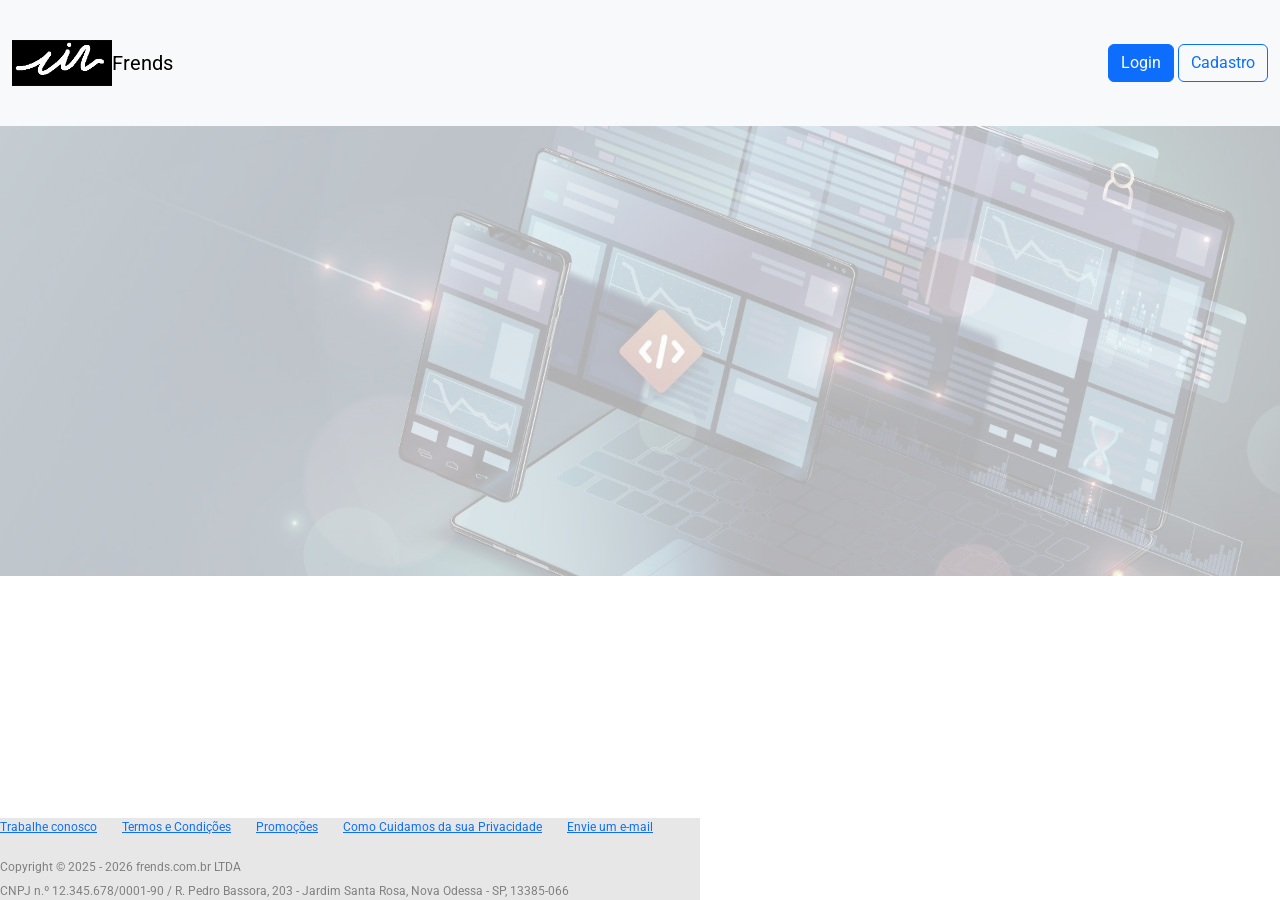
<file: index.html>
<!DOCTYPE html>
<html lang="pt-br">
    <head>
        <meta charset="UTF-8">
        <meta name="viewport" content="width=device-width, initial-scale=1.0">
        <!--Fontes-->
        <link rel="preconnect" href="https://fonts.googleapis.com">
        <link rel="preconnect" href="https://fonts.gstatic.com" crossorigin>
        <link href="https://fonts.googleapis.com/css2?family=Roboto:ital,wght@0,100..900;1,100..900&display=swap" rel="stylesheet">
        <!--CSS-->
        <link rel="stylesheet" href="./css/index.css">
        <link rel="stylesheet" href="./css/style.css">
        
        <!--Bootstrap 5.8.3-->
        <link href="https://cdn.jsdelivr.net/npm/bootstrap@5.3.8/dist/css/bootstrap.min.css" rel="stylesheet" integrity="sha384-sRIl4kxILFvY47J16cr9ZwB07vP4J8+LH7qKQnuqkuIAvNWLzeN8tE5YBujZqJLB" crossorigin="anonymous">
        
        <title>
            Frends
        </title>
    </head>

    <!-- Cor de fundo da página e fonte -->
    <body class="roboto-400">
            <!--Navegação 2.0-->
            <nav class="navbar bg-body-tertiary">
                <div class="container-fluid">
                    <a class="navbar-brand" href="#">
                        <div class="d-flex align-items-center">
                            <img src="./assets/logo-frends.svg" alt="Logo" width="30" height="24" class="d-inline-block align-text-top">
                            Frends
                        </div>                        
                    </a>
                <div>  
                        <a href="./pages/login.html" type="button" class="btn btn-primary">Login</a>
                        <a href="./pages/cadastro.html" type="button" class="btn btn-outline-primary">Cadastro</a>
                                    
                </div>
                
            </nav>

        <!--Navegação 1.0
        <header class="header-style">
            <div class="center">
                <img src="../assets/logo-frends.svg">
                </img>
                <h1 class="h1-style">
                    Frends
                </h1>
            </div>
           
            <div>
                <button onclick="document.location='login.html'" class="button1-style">
                    Login
                </button>
                <button onclick="document.location='cadastro.html'" class="button2-style">
                    Cadastro
                </button>
            </div>
        </header>-->

        <section class="">
           
        </section>
       
        <footer class="footer-style">
            <div style="display: flex;">
                <p class="pad-right">
                    <a href="./index.html">
                        Trabalhe conosco
                    </a>
                </p>
                <p class="pad-right">
                    <a href="./index.html">
                        Termos e Condições
                    </a>
                </p>
                <p class="pad-right">
                    <a href="./index.html">
                        Promoções
                    </a>
                </p>

                <p class="pad-right">
                    <a href="./index.html">
                        Como Cuidamos da sua Privacidade
                    </a>
                </p>

                <p class="pad-right">
                    <a href="mailto:everton.macaua@senacsp.edu.br">
                        Envie um e-mail
                    </a>
                </p>

            </div>
            
                <div class="footer-font2">
                    Copyright © 2025 - 2026 frends.com.br LTDA
                </div>

                <div class="footer-font2">
                    CNPJ n.º 12.345.678/0001-90 / R. Pedro Bassora, 203 - Jardim Santa Rosa, Nova Odessa - SP, 13385-066
                </div>
        </footer>
        <!--JS JavaScript Bootstrap-->
        <script src="https://cdn.jsdelivr.net/npm/bootstrap@5.3.8/dist/js/bootstrap.bundle.min.js" integrity="sha384-FKyoEForCGlyvwx9Hj09JcYn3nv7wiPVlz7YYwJrWVcXK/BmnVDxM+D2scQbITxI" crossorigin="anonymous"></script>
    </body>
</html>
<style>
  
</style>
</file>
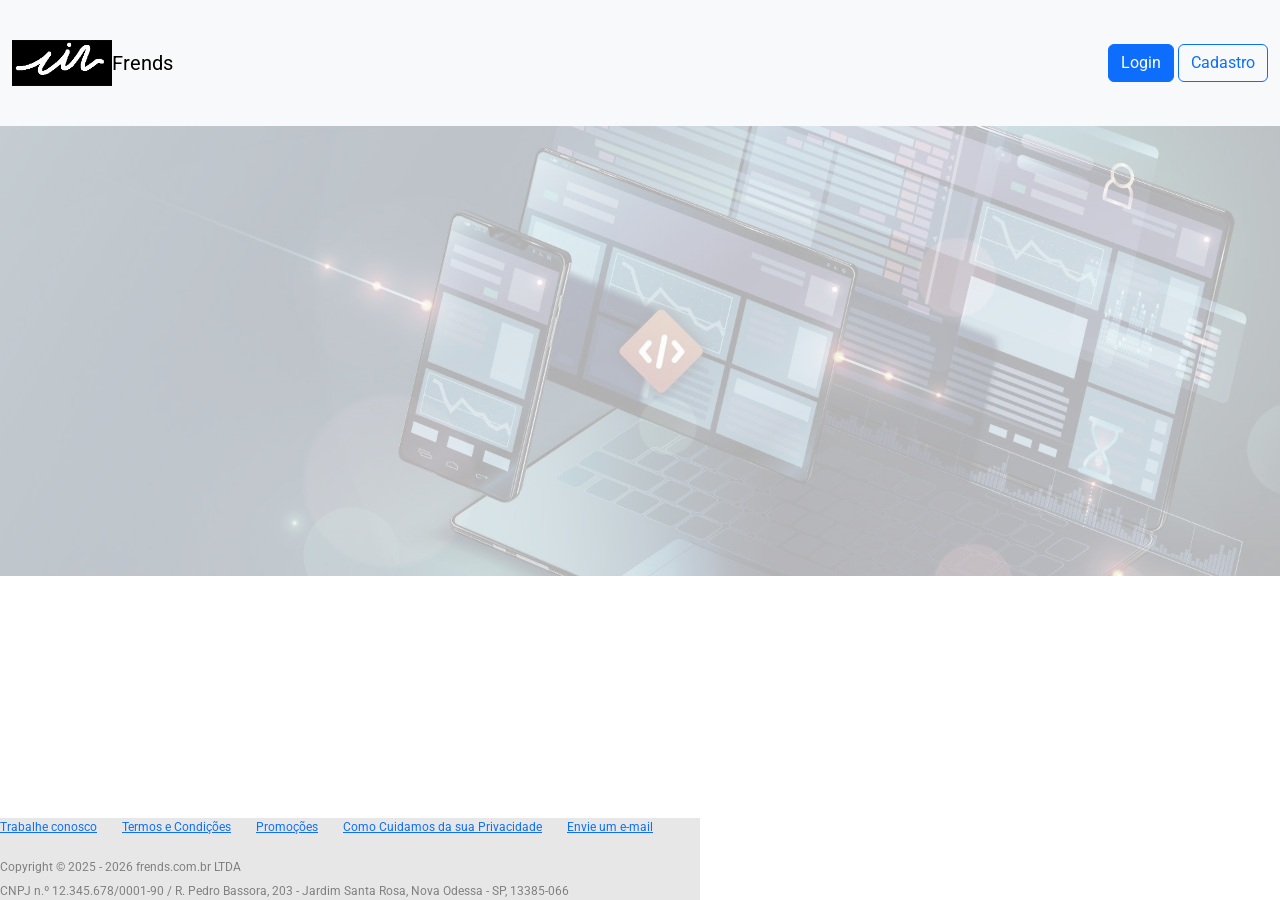
<file: pages/index.html>
<!DOCTYPE html>
<html lang="pt-br">
    <head>
        <meta charset="UTF-8">
        <meta name="viewport" content="width=device-width, initial-scale=1.0">
        <!--Fontes-->
        <link rel="preconnect" href="https://fonts.googleapis.com">
        <link rel="preconnect" href="https://fonts.gstatic.com" crossorigin>
        <link href="https://fonts.googleapis.com/css2?family=Roboto:ital,wght@0,100..900;1,100..900&display=swap" rel="stylesheet">
        <!--CSS-->
        <link rel="stylesheet" href="../css/index.css">
        <link rel="stylesheet" href="../css/style.css">
        
        <!--Bootstrap 5.8.3-->
        <link href="https://cdn.jsdelivr.net/npm/bootstrap@5.3.8/dist/css/bootstrap.min.css" rel="stylesheet" integrity="sha384-sRIl4kxILFvY47J16cr9ZwB07vP4J8+LH7qKQnuqkuIAvNWLzeN8tE5YBujZqJLB" crossorigin="anonymous">
        
        <title>
            Frends
        </title>
    </head>

    <!-- Cor de fundo da página e fonte -->
    <body class="roboto-400">
            <!--Navegação 2.0-->
            <nav class="navbar bg-body-tertiary">
                <div class="container-fluid">
                    <a class="navbar-brand" href="#">
                        <div class="d-flex align-items-center">
                            <img src="../assets/logo-frends.svg" alt="Logo" width="30" height="24" class="d-inline-block align-text-top">
                            Frends
                        </div>                        
                    </a>
                <div>  
                        <a href="../pages/login.html" type="button" class="btn btn-primary">Login</a>
                        <a href="../pages/cadastro.html" type="button" class="btn btn-outline-primary">Cadastro</a>
                                    
                </div>
                
            </nav>

        <!--Navegação 1.0
        <header class="header-style">
            <div class="center">
                <img src="../assets/logo-frends.svg">
                </img>
                <h1 class="h1-style">
                    Frends
                </h1>
            </div>
           
            <div>
                <button onclick="document.location='login.html'" class="button1-style">
                    Login
                </button>
                <button onclick="document.location='cadastro.html'" class="button2-style">
                    Cadastro
                </button>
            </div>
        </header>-->

        <section class="">
           
        </section>
       
        <footer class="footer-style">
            <div style="display: flex;">
                <p class="pad-right">
                    <a href="../pages/index.html">
                        Trabalhe conosco
                    </a>
                </p>
                <p class="pad-right">
                    <a href="../pages/index.html">
                        Termos e Condições
                    </a>
                </p>
                <p class="pad-right">
                    <a href="../pages/index.html">
                        Promoções
                    </a>
                </p>

                <p class="pad-right">
                    <a href="../pages/index.html">
                        Como Cuidamos da sua Privacidade
                    </a>
                </p>

                <p class="pad-right">
                    <a href="mailto:everton.macaua@senacsp.edu.br">
                        Envie um e-mail
                    </a>
                </p>

            </div>
            
                <div class="footer-font2">
                    Copyright © 2025 - 2026 frends.com.br LTDA
                </div>

                <div class="footer-font2">
                    CNPJ n.º 12.345.678/0001-90 / R. Pedro Bassora, 203 - Jardim Santa Rosa, Nova Odessa - SP, 13385-066
                </div>
        </footer>
        <!--JS JavaScript Bootstrap-->
        <script src="https://cdn.jsdelivr.net/npm/bootstrap@5.3.8/dist/js/bootstrap.bundle.min.js" integrity="sha384-FKyoEForCGlyvwx9Hj09JcYn3nv7wiPVlz7YYwJrWVcXK/BmnVDxM+D2scQbITxI" crossorigin="anonymous"></script>
    </body>
</html>
<style>
  
</style>
</file>
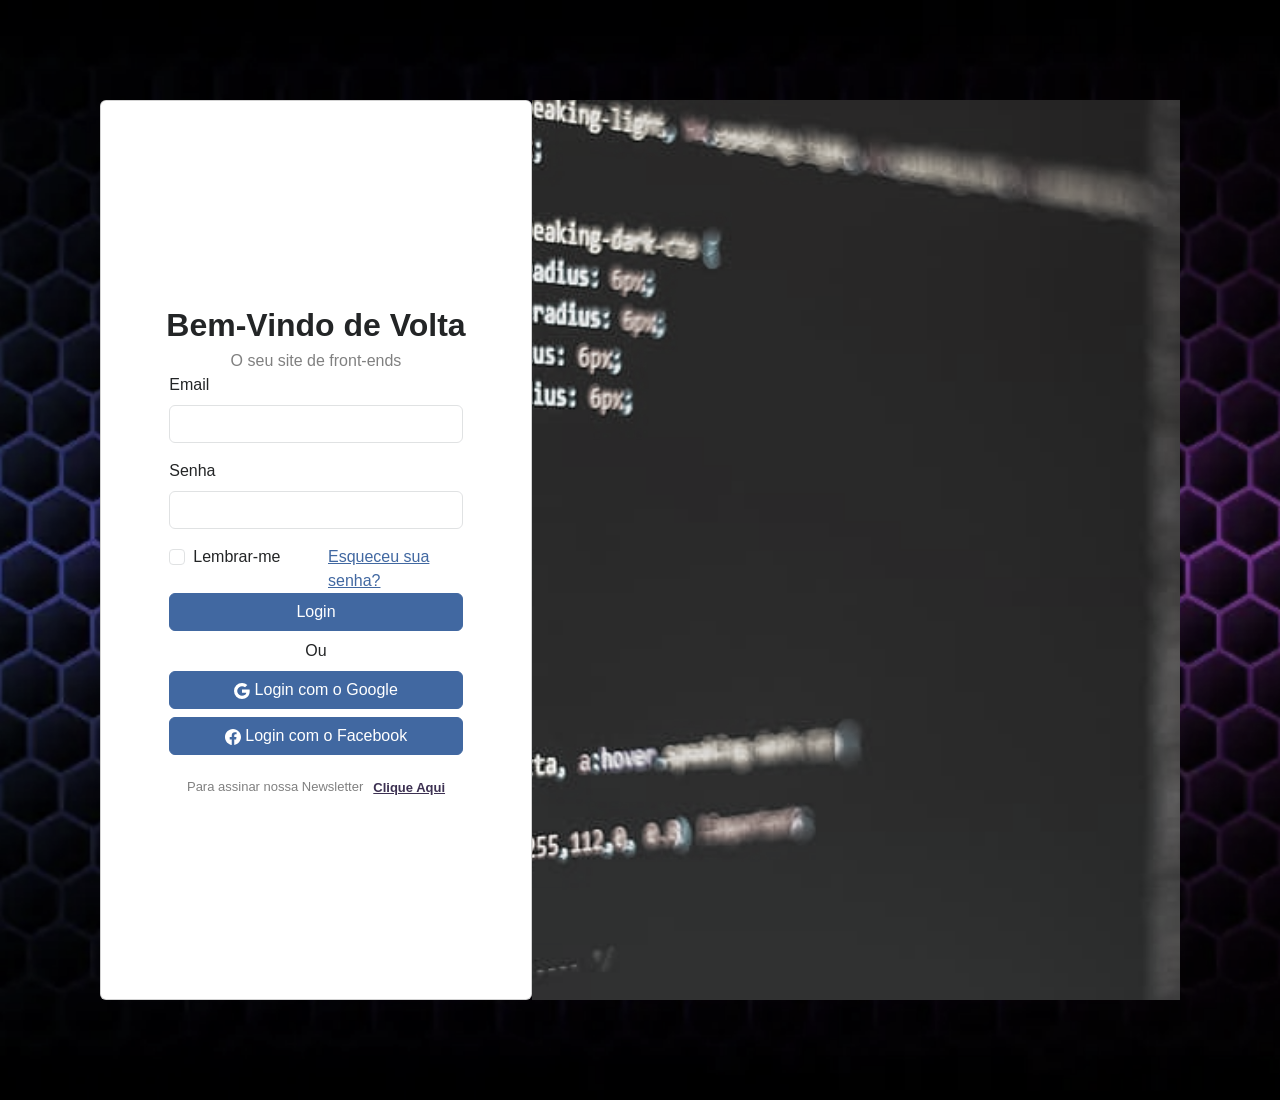
<file: pages/login.html>
<!DOCTYPE html>
<html lang="pt-br">
    <head>
        <meta charset="UTF-8">
        <meta name="viewport" content="width=device-width, initial-scale=1.0">
        <link rel="stylesheet" href="../css/login.css">
        <link rel="stylesheet" href="../css/style.css">
        <title>
            Login
        </title>
        <link href="https://cdn.jsdelivr.net/npm/bootstrap@5.3.8/dist/css/bootstrap.min.css" rel="stylesheet" integrity="sha384-sRIl4kxILFvY47J16cr9ZwB07vP4J8+LH7qKQnuqkuIAvNWLzeN8tE5YBujZqJLB" crossorigin="anonymous">
    </head>
    <body class="roboto-400">
        <div class="borda-login">
            <div class="container-login">
                <div class="left card">
                    <div class="font-welcome">
                        Bem-Vindo de Volta
                        </div>
                        
                            <div class="font-sub-welcome">
                                O seu site de front-ends
                            </div>
                            <!--Formulário 2.0-->
                            <form>
                                <div class="mb-3">
                                    <label for="exampleInputEmail1" class="form-label">Email</label>
                                    <input type="email" class="form-control" id="exampleInputEmail1" aria-describedby="emailHelp">
                                </div>
                                    <div class="mb-3">
                                        <label for="exampleInputPassword1" class="form-label">Senha</label>
                                        <input type="password" class="form-control" id="exampleInputPassword1">
                                    </div>

                                    <div class="row">
                                        <div class="col">
                                        <div class="mb-3 form-check">
                                        <input type="checkbox" class="form-check-input" id="exampleCheck1">
                                        <label class="form-check-label" for="exampleCheck1">Lembrar-me</label>
                                    </div>
                                        </div>
                            
                                        <div class="col">
                                            <div>
                                                <a class="link-opacity-100" href="#">Esqueceu sua senha?</a>
                                            </div>
                                        </div>


                                    </div>
                                    <!--Bt Login 2.0-->
                                    <div class="d-grid gap-2">
                                        <button class="btn btn-primary" type="button">Login</button>
                                        
                                        <div class="text-center">
                                            Ou
                                        </div>
                                        <button class="btn btn-primary" type="button">
                                            <svg xmlns="http://www.w3.org/2000/svg" width="16" height="16" fill="currentColor" class="bi bi-google" viewBox="0 0 16 16">
                                                <path d="M15.545 6.558a9.4 9.4 0 0 1 .139 1.626c0 2.434-.87 4.492-2.384 5.885h.002C11.978 15.292 10.158 16 8 16A8 8 0 1 1 8 0a7.7 7.7 0 0 1 5.352 2.082l-2.284 2.284A4.35 4.35 0 0 0 8 3.166c-2.087 0-3.86 1.408-4.492 3.304a4.8 4.8 0 0 0 0 3.063h.003c.635 1.893 2.405 3.301 4.492 3.301 1.078 0 2.004-.276 2.722-.764h-.003a3.7 3.7 0 0 0 1.599-2.431H8v-3.08z"/>
                                            </svg>
                                            Login com o Google
                                        </button>
                                        <button class="btn btn-primary" type="button">
                                            <svg xmlns="http://www.w3.org/2000/svg" width="16" height="16" fill="currentColor" class="bi bi-facebook" viewBox="0 0 16 16">
                                                <path d="M16 8.049c0-4.446-3.582-8.05-8-8.05C3.58 0-.002 3.603-.002 8.05c0 4.017 2.926 7.347 6.75 7.951v-5.625h-2.03V8.05H6.75V6.275c0-2.017 1.195-3.131 3.022-3.131.876 0 1.791.157 1.791.157v1.98h-1.009c-.993 0-1.303.621-1.303 1.258v1.51h2.218l-.354 2.326H9.25V16c3.824-.604 6.75-3.934 6.75-7.951"/>
                                            </svg>
                                            Login com o Facebook
                                        </button>
                                    
                                    </div>
                                    <!--Bt Login 1.0-->
                                </form>
                                <!--Formulário 1.0...
                                <div>
                                    
                                    <input placeholder="exemplo@email.com" class="input-email-login">
                                    
                                    <input placeholder="senha" class="input-senha-login">
                                    
                                <div style="display: flex; 
                                                padding-top: 20px; 
                                                justify-content: space-between;" 
                                class="center">   
                                        
                                        <div class="center">
                                            <input type="checkbox">
                                            <div class="caption">
                                                Lembrar-me
                                            </div>
                                        </div>
                                        
                                        <div>   
                                            <a class="caption" style="color: #472a7d; 
                                            font-weight: bold;"  href="../pages/index.html">
                                                Esqueceu a Senha?
                                            </a>
                                        </div>
                                </div>                 
                        <button class="bt-1" style="margin-top: 20px;">Login</button>
                        </div>-->
                        
                        <div>
                      
                        <div>
                                   
                            <!--Botão Google
                                <button class="bt-google">
                                    <div class="center">
                                        <div class="tam-icon">
                                            <svg version="1.1" width="20px" xmlns="http://www.w3.org/2000/svg" viewBox="0 0 48 48" class="LgbsSe-Bz112c"><g><path fill="#EA4335" d="M24 9.5c3.54 0 6.71 1.22 9.21 3.6l6.85-6.85C35.9 2.38 30.47 0 24 0 14.62 0 6.51 5.38 2.56 13.22l7.98 6.19C12.43 13.72 17.74 9.5 24 9.5z"></path><path fill="#4285F4" d="M46.98 24.55c0-1.57-.15-3.09-.38-4.55H24v9.02h12.94c-.58 2.96-2.26 5.48-4.78 7.18l7.73 6c4.51-4.18 7.09-10.36 7.09-17.65z"></path><path fill="#FBBC05" d="M10.53 28.59c-.48-1.45-.76-2.99-.76-4.59s.27-3.14.76-4.59l-7.98-6.19C.92 16.46 0 20.12 0 24c0 3.88.92 7.54 2.56 10.78l7.97-6.19z"></path><path fill="#34A853" d="M24 48c6.48 0 11.93-2.13 15.89-5.81l-7.73-6c-2.15 1.45-4.92 2.3-8.16 2.3-6.26 0-11.57-4.22-13.47-9.91l-7.98 6.19C6.51 42.62 14.62 48 24 48z"></path><path fill="none" d="M0 0h48v48H0z"></path></g></svg>
                                        </div>
                                        <div class="tam-text text-center">
                                            Login com o Google
                                        </div>
                                    </div>
                                </button>-->
                           
                                <!--Botão Facebook 1.0
                                 <button class="bt-google">
                                    <div class="center">
                                        <div class="tam-icon">
                                            <svg xmlns="http://www.w3.org/2000/svg" xmlns:xlink="http://www.w3.org/1999/xlink" width="20px" height="20px" viewBox="0 0 48 48" version="1.1">
    
    <title>Facebook-color</title>
    <desc>Created with Sketch.</desc>
    <defs>

</defs>
    <g id="Icons" stroke="none" stroke-width="1" fill="none" fill-rule="evenodd">
        <g id="Color-" transform="translate(-200.000000, -160.000000)" fill="#4460A0">
            <path d="M225.638355,208 L202.649232,208 C201.185673,208 200,206.813592 200,205.350603 L200,162.649211 C200,161.18585 201.185859,160 202.649232,160 L245.350955,160 C246.813955,160 248,161.18585 248,162.649211 L248,205.350603 C248,206.813778 246.813769,208 245.350955,208 L233.119305,208 L233.119305,189.411755 L239.358521,189.411755 L240.292755,182.167586 L233.119305,182.167586 L233.119305,177.542641 C233.119305,175.445287 233.701712,174.01601 236.70929,174.01601 L240.545311,174.014333 L240.545311,167.535091 C239.881886,167.446808 237.604784,167.24957 234.955552,167.24957 C229.424834,167.24957 225.638355,170.625526 225.638355,176.825209 L225.638355,182.167586 L219.383122,182.167586 L219.383122,189.411755 L225.638355,189.411755 L225.638355,208 L225.638355,208 Z" id="Facebook">

</path>
        </g>
    </g>
</svg>
                                        </div>
                                        <div class="tam-text text-center">
                                            Login com o Facebook
                                        </div>
                                    </div>
                                </button>-->
                                
                        </div>
                     </div>   

                     <!--Newsletter-->
                               <div style="display: flex; 
                                            padding-top: 20px;" 
                               class="center">   
                                    <!--Texto Newsletter-->
                                    <div class="center">
                                       
                                        <div class="caption">
                                            Para assinar nossa Newsletter
                                        </div>
                                    </div>
                                    <!--Clique Aqui-->
                                    <div>   
                                        <a class="caption" style="color: #472a7d; padding-left: 10px;
                                        font-weight: bold;"  href="./index.html">
                                            Clique Aqui
                                        </a>
                                    </div>
                               </div>
                </div>
                   
                   
                    <div class="right">
                    </div>

            </div>
        </div>
      <script src="https://cdn.jsdelivr.net/npm/bootstrap@5.3.8/dist/js/bootstrap.bundle.min.js" integrity="sha384-FKyoEForCGlyvwx9Hj09JcYn3nv7wiPVlz7YYwJrWVcXK/BmnVDxM+D2scQbITxI" crossorigin="anonymous"></script>  
    </body>

</html>
</file>
<file: css/index.css>
footer {
        position: absolute;
        bottom: 0;
    }

    body {
        background-color: #472a7d; 
        color:white;
    }

    img {
        width: 100px; 
        height: 100px;
    }

    section {
        /*tamanho vertical*/
        height: 450px;
        /*atributos da imagem*/
        background-image: url('../assets/imagem-front-end.jpg');
        background-size: cover;
        background-position: center;
        background-repeat: no-repeat;

        /*filtro*/
        filter: grayscale(60%);
        opacity: 30%;
       
        /*alinhamento*/
        align-items: center;
        justify-content: center;
        display: flex;

    }

    .footer-style {
        background: #e7e7e7;
        color: #050505;
        width: 700px;
        font-size: 12px;
    }

    .footer-font2{
        color: gray;
        padding-top: 6px;
    }

   .pad-right {
        padding-right: 25px;
   }
</file>
<file: css/style.css>
.roboto-400 {
        font-family: "Roboto", sans-serif;
        font-optical-sizing: auto;
        font-weight: 400;
        font-style: normal;
        font-variation-settings:
            "wdth" 100;
    }

    .header-style {
        padding-left: 20px; 
        padding-right: 20px; 
        background: #472a7d; 
        display: flex; 
        justify-content: space-between; 
        align-items: center;
    }

  
    /* classes de botões */

    .button1-style {
        color: #472a7d; 
        background: white; 
        border: 1px solid #472a7d; 
        margin-right: 5px; 
        padding: 18px; 
        border-radius: 30px;
    }

    .button2-style {
        color: white; 
        background: #472a7d; 
        border: 1px solid #472a7d; 
        margin-right: 5px; 
        padding: 18px;
        border-radius: 30px;
    }

    .h1-style {
        padding-left: 10px;
        color: white
    }

    .style-voltar {
        text-decoration: none;
        color: #3483fa;
    }

    /*classes de alinhamento*/

    .container {
        display: flex;
        justify-content: center;
        flex-direction: column;
        align-items: center;
    }
    .text-center {
        position: relative;
        text-align: center;
    }
    
    .center {
        display: flex;
        align-items: center;
    }

    .bg-panel {
        background:white;
    }

    a {
        text-decoration: none;
        color: #101010;
    }

    .caption{
        font-size: 13px;
        color: gray;
    }

     .bt-1{
        color: white;
        border: 1px solid grey;
        padding: 10px;
        border-radius: 4px;
        background: #472a7d;
        width: 100%;
    }

     .bt-google{
        border: 1px solid grey;
        padding: 10px;
        border-radius: 4px;
        background: white;
        margin: 20px;
        width: 90%;
    }
</file>
<file: css/login.css>
.container-login{
    display: flex;
    height: 100vh;
}

.left{
    width: 40%;
    background: white;
    display: flex;
    align-items: center;
    justify-content: center;
    font-size: 16px;
    display: grid;
}

.right {
    width: 60%;
    background: black;
    color: white;
    display: flex;
    align-items: center;
    justify-content: center;
    font-size: 16px;

    /* atributos da imagem*/
    background-image: url('../assets/front-end-login.jpg');
    background-size: cover;
    background-position: center;
    background-repeat: no-repeat;

    /*filtro*/
        filter: grayscale(60%);
    

}

.font-welcome{
    font-size: 32px;
    font-weight: bold;
}

.font-sub-welcome{
    font-size: 16px;
    color: gray;
}
.borda-login{
    /*atributos da imagem */
    background-image: url('../assets/back02.webp');
    background-size: cover;
    background-position: center;
    background-repeat: no-repeat;
    /*background-color: #472a7d;*/

    padding: 100px;

    /*filtro*/
        filter: grayscale(60%);
}
 .input-email-login {
        border: 1px solid grey;
        padding: 10px;
        border-radius: 4px;
        background: white;
        width: 100%;
        height: 28px;
    }

.input-senha-login {
        margin-top: 20px;
        border: 1px solid grey;
        padding: 10px;
        border-radius: 4px;
        background: white;
        width: 100%;
        height: 28px;
    }
</file>
